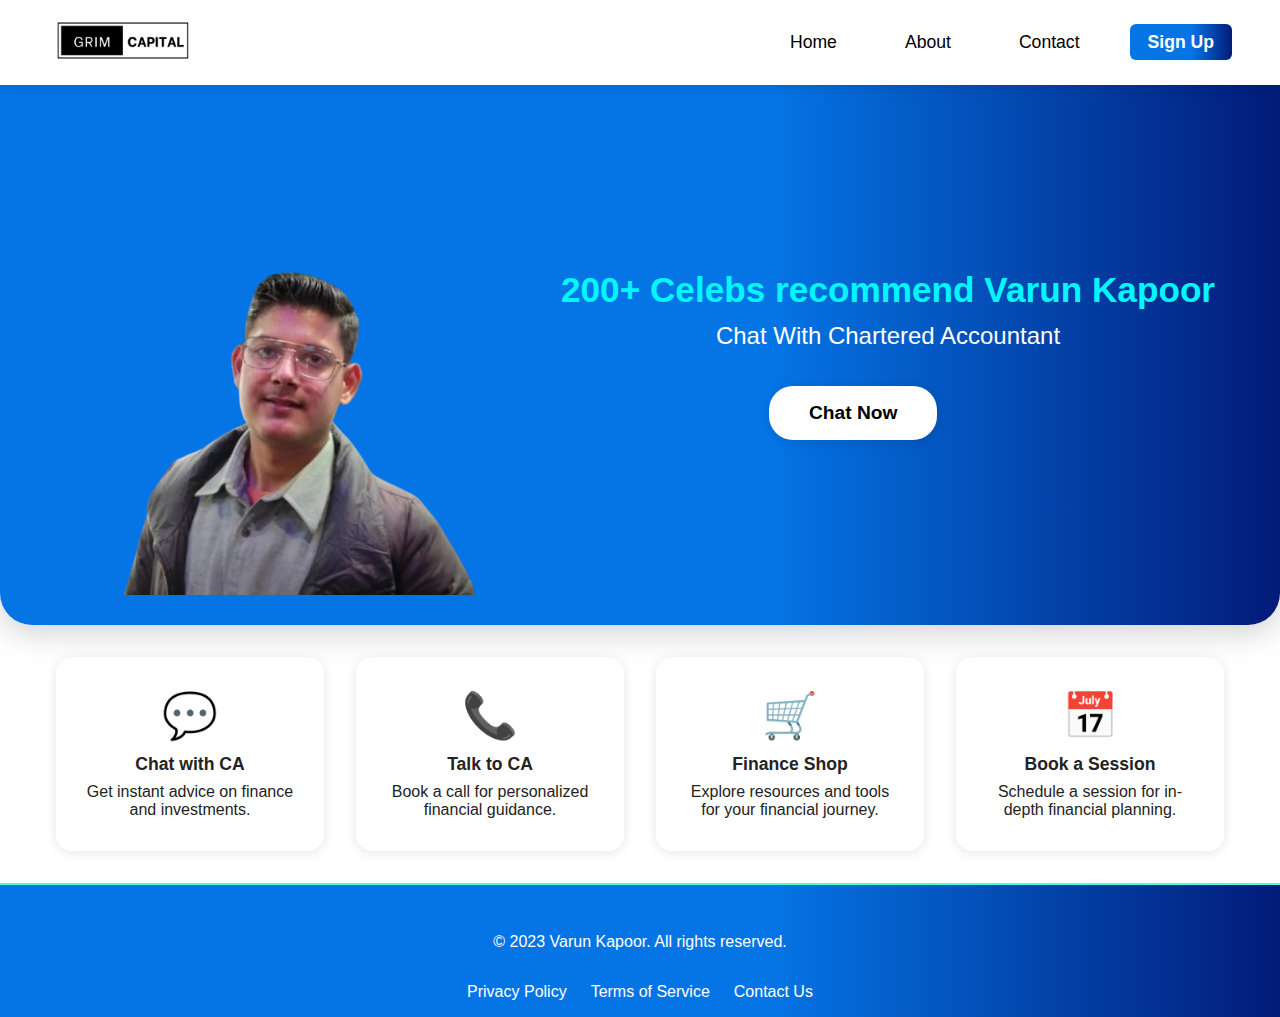
<file: index.html>
<!DOCTYPE html>
<html lang="en">
<head>
    <meta charset="UTF-8">
    <meta name="viewport" content="width=device-width, initial-scale=1.0">
    <title>Document</title>
    <link rel="stylesheet" href="style.css">
</head>
<body>
  
 
    <nav class="navbar">
        <div class="logo"><img src="./Black & White Minimalist Business Logo (1) (1).png" alt="" srcset=""></div>
        <div class="hamburger" id="hamburger">
            <span></span>
            <span></span>
            <span></span>
        </div>
        <ul class="nav-list">
            <li><a href="#">Home</a></li>
            <li><a href="./about.html">About</a></li>
            <li><a href="#">Contact</a></li>
            <li><a href="#" class="signup-btn">Sign Up</a></li>
        </ul>
    </nav>
    <div class="sidebar" id="sidebar">
        <button class="close-sidebar" id="closeSidebar">&times;</button>
        <ul class="nav-list">
            <li><a href="#">Home</a></li>
            <li><a href="#">About</a></li>
            <li><a href="#">Contact</a></li>
            <li><a href="#" class="signup-btn">Sign Up</a></li>
        </ul>
    </div>
    <main>
    <section class="hero-section">
        <img src="./my_pic-removebg-preview.png" alt="Varun Kapoor" class="hero-img">
       <div class="DETAILS"><div class="hero-title">200+ Celebs recommend Varun Kapoor</div>
        <div class="hero-subtitle">Chat With Chartered Accountant</div>
        <button class="hero-btn">Chat Now</button></div> 
    </section>
    <div class="services">
        <div class="service-card">
            <div class="service-icon">💬</div>
            <div class="service-title">Chat with CA</div>
            <div class="service-desc">Get instant advice on finance and investments.</div>
        </div>
        <div class="service-card">
            <div class="service-icon">📞</div>
            <div class="service-title">Talk to CA</div>
            <div class="service-desc">Book a call for personalized financial guidance.</div>
        </div>
        <div class="service-card">
            <div class="service-icon">🛒</div>
            <div class="service-title">Finance Shop</div>
            <div class="service-desc">Explore resources and tools for your financial journey.</div>
        </div>
        <div class="service-card">
            <div class="service-icon">📅</div>
            <div class="service-title">Book a Session</div>
            <div class="service-desc">Schedule a session for in-depth financial planning.</div>
        </div>
    </div>
</main>
<footer>
    <div class="footer-content">
        <p>&copy; 2023 Varun Kapoor. All rights reserved.</p>
        <ul class="footer-links">
            <li><a href="#">Privacy Policy</a></li>
            <li><a href="#">Terms of Service</a></li>
            <li><a href="#">Contact Us</a></li>
        </ul>
    </div>
</footer>
<script src="script.js"></script>
</body>
</html>
</file>
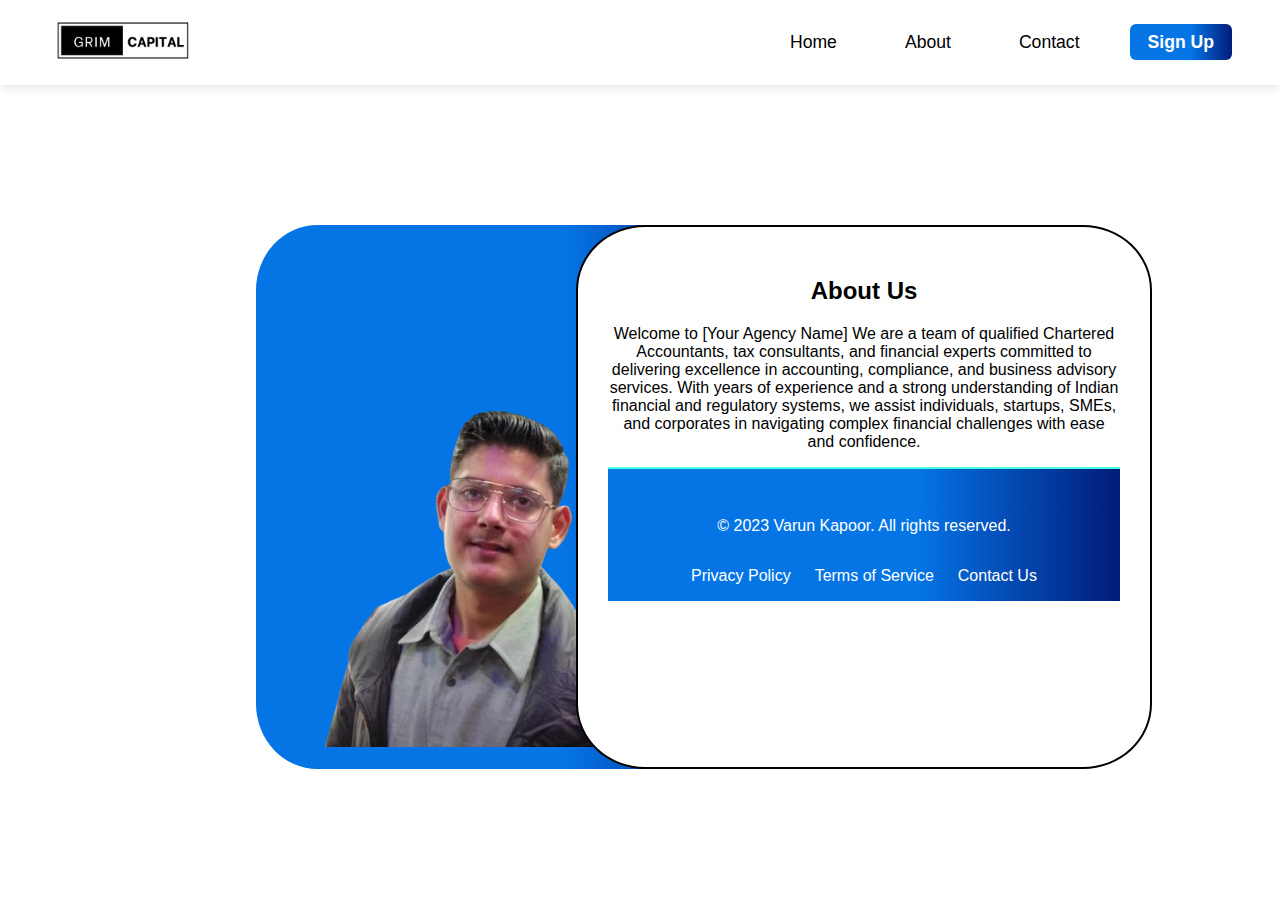
<file: about.html>
<!DOCTYPE html>
<html lang="en">
<head>
    <meta charset="UTF-8">
    <meta name="viewport" content="width=`, initial-scale=1.0">
    <title>About</title>
<link rel="stylesheet" href="style.css">
</head>
<body>
     
    <nav class="navbar">
        <div class="logo"><img src="./Black & White Minimalist Business Logo (1) (1).png" alt="" srcset=""></div>
        <div class="hamburger" id="hamburger">
            <span></span>
            <span></span>
            <span></span>
        </div>
        <ul class="nav-list">
            <li><a href="./index.html">Home</a></li>
            <li><a href="#">About</a></li>
            <li><a href="#">Contact</a></li>
            <li><a href="#" class="signup-btn">Sign Up</a></li>
        </ul>
    </nav>
    <div class="sidebar" id="sidebar">
        <button class="close-sidebar" id="closeSidebar">&times;</button>
        <ul class="nav-list">
            <li><a href="#">Home</a></li>
            <li><a href="#">About</a></li>
            <li><a href="#">Contact</a></li>
            <li><a href="#" class="signup-btn">Sign Up</a></li>
        </ul>
    </div>
    <div class="about-section">
       <img src="./my_pic-removebg-preview.png" alt="Varun Kapoor" class="about-img">
        <div class="about-details">
            <h1>About Varun Kapoor</h1>
            <p>Varun Kapoor is a Chartered Accountant with over 10 years of experience in financial consulting. He has helped numerous clients achieve their financial goals through personalized advice and strategic planning.</p>
            <p>With a passion for finance and a commitment to excellence, Varun is dedicated to providing top-notch services to his clients.</p>
        </div>
    </div>
    <div class="about-section1">
        <h2>About Us</h2>
        <p>Welcome to [Your Agency Name]
We are a team of qualified Chartered Accountants, tax consultants, and financial experts committed to delivering excellence in accounting, compliance, and business advisory services.

With years of experience and a strong understanding of Indian financial and regulatory systems, we assist individuals, startups, SMEs, and corporates in navigating complex financial challenges with ease and confidence.</p>
           <div class="about-details">
      
    </div>

    <footer>
    <div class="footer-content">
        <p>&copy; 2023 Varun Kapoor. All rights reserved.</p>
        <ul class="footer-links">
            <li><a href="#">Privacy Policy</a></li>
            <li><a href="#">Terms of Service</a></li>
            <li><a href="#">Contact Us</a></li>
        </ul>
    </div>
</footer>
    <script src="./script.js"></script>
</body>
</html>
</file>
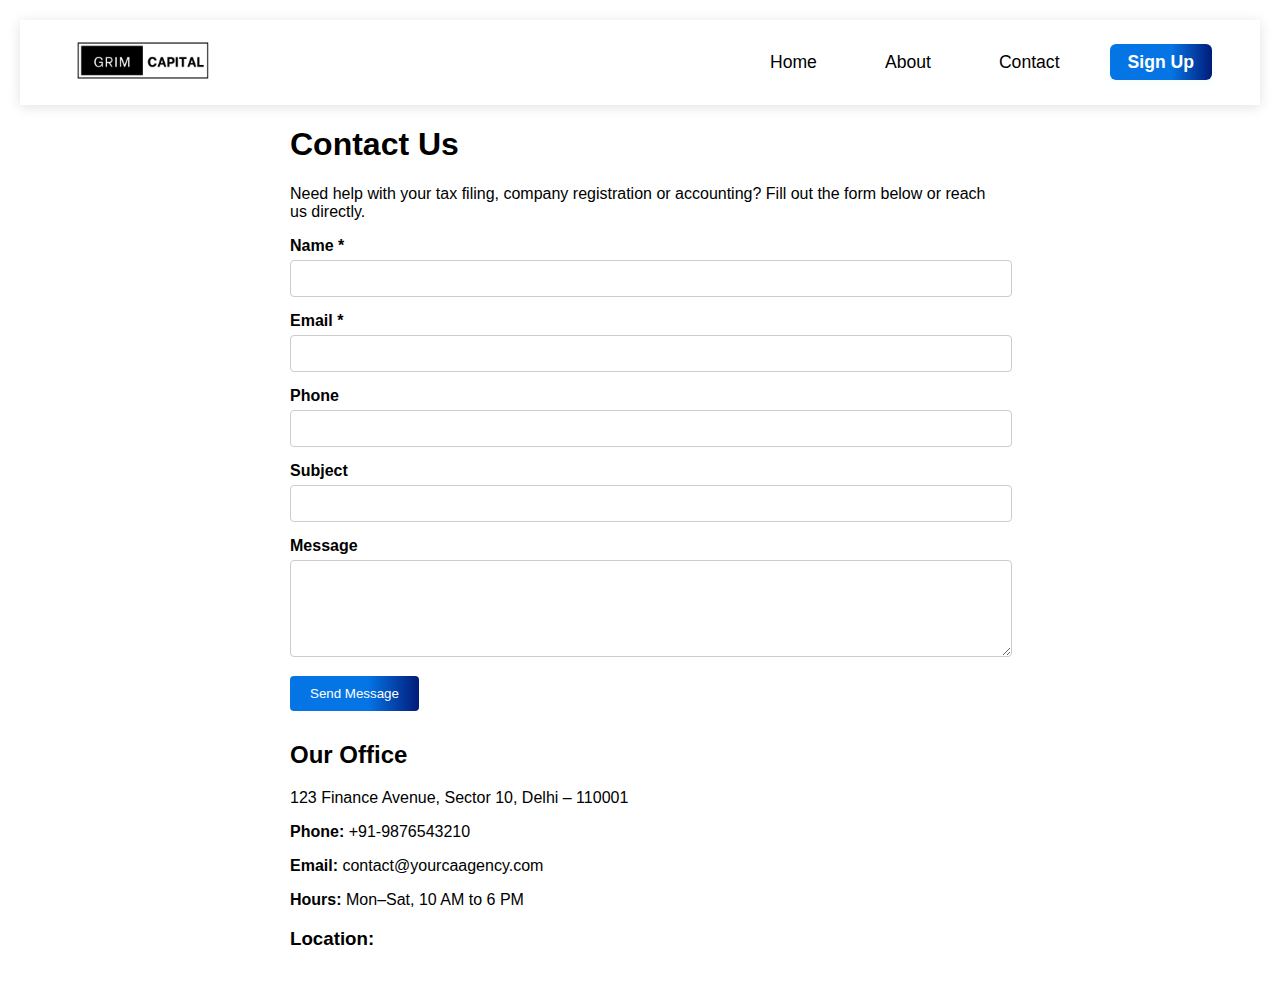
<file: contact.html>
<!DOCTYPE html>
<html lang="en">
<head>
    <meta charset="UTF-8">
    <meta name="viewport" content="width=device-width, initial-scale=1.0">
    <title>Contact Us</title>
    <link rel="stylesheet" href="style.css">
      <style>
    body { font-family: Arial; padding: 20px; }
    .container { max-width: 700px; margin: auto; }
    input, textarea { width: 100%; padding: 10px; margin: 5px 0 15px; border: 1px solid #ccc; border-radius: 4px; }
    label { font-weight: bold; }
    button { padding: 10px 20px;     background: linear-gradient(90deg, #0575E6 60%, #021B79 100%);
; color: white; border: none; border-radius: 4px; cursor: pointer; }
    .contact-info { margin-top: 30px; }
  </style>
</head>
<body>
    
    <nav class="navbar">
        <div class="logo"><img src="./Black & White Minimalist Business Logo (1) (1).png" alt="" srcset=""></div>
        <div class="hamburger" id="hamburger">
            <span></span>
            <span></span>
            <span></span>
        </div>
        <ul class="nav-list">
            <li><a href="./index.html">Home</a></li>
            <li><a href="./about.html">About</a></li>
            <li><a href="./contact.html">Contact</a></li>
            <li><a href="#" class="signup-btn">Sign Up</a></li>
        </ul>
    </nav>
    <div class="sidebar" id="sidebar">
        <button class="close-sidebar" id="closeSidebar">&times;</button>
        <ul class="nav-list">
            <li><a href="#">Home</a></li>
            <li><a href="#">About</a></li>
            <li><a href="#">Contact</a></li>
            <li><a href="#" class="signup-btn">Sign Up</a></li>
        </ul>
    </div>
      <div class="container">
    <h1>Contact Us</h1>
    <p>Need help with your tax filing, company registration or accounting? Fill out the form below or reach us directly.</p>
    
    <form action="gautamkapoorofficial09@gmail.com" method="post" enctype="text/plain" id="contact-form">
      <label>Name *</label>
      <input type="text" name="name" required>

      <label>Email *</label>
      <input type="email" name="email" required>

      <label>Phone</label>
      <input type="tel" name="phone">

      <label>Subject</label>
      <input type="text" name="subject">

      <label>Message</label>
      <textarea name="message" rows="5" required></textarea>

      <button type="submit">Send Message</button>
    </form>

    <div class="contact-info">
      <h2>Our Office</h2>
      <p>123 Finance Avenue, Sector 10, Delhi – 110001</p>
      <p><strong>Phone:</strong> +91-9876543210</p>
      <p><strong>Email:</strong> contact@yourcaagency.com</p>
      <p><strong>Hours:</strong> Mon–Sat, 10 AM to 6 PM</p>

      <h3>Location:</h3>
    
    </div>
  </div>
  <!-- Load EmailJS SDK -->
<script src="https://cdn.emailjs.com/dist/email.min.js"></script>
<script>
  (function() {
    emailjs.init("oN3hKiC5Hx7Cuc667"); // Replace with your EmailJS public key
  })();

  // Handle form submission
  document.getElementById("contact-form").addEventListener("submit", function(e) {
    e.preventDefault();

    emailjs.sendForm('gautam2009', 'template_d9eq1nc', this)
      .then(function() {
        alert("Message sent successfully!");
      }, function(error) {
        alert("Failed to send message: " + error.text);
      });
  });
</script>

</body>
</html>
</file>
<file: style.css>
body {
    margin: 0;
    font-family: 'Segoe UI', Arial, sans-serif;
    background: linear-gradient(120deg, #ffffff 0%, #ffffff 100%);
}


.hero-section {
    display: flex;
    flex-direction: row;
    align-items: center;
    justify-content: center;
    min-height: 60vh;
    background: linear-gradient(90deg, #0575E6 60%, #021B79 100%);
    border-radius: 0 0 32px 32px;
    box-shadow: 0 8px 32px rgba(0,0,0,0.18);
    margin-bottom: 32px;
    position: relative;
    overflow: hidden;
}
.logo img{
    width: 150px;
    height: auto;
    margin-right: 20px;
    animation: fadeIn 1.2s cubic-bezier(.68,-0.55,.27,1.55);
    
    
}
.hero-img {
    margin-right: 1rem;
    width: 30rem;
    height:30rem;
    object-fit: cover;
;
    margin-bottom: 0    px;

    animation: fadeIn 1.2s cubic-bezier(.68,-0.55,.27,1.55);
}
.hero-img-bg {
    position: absolute;
    top: 0;
    left: 110px;
    width: 35%;
    height: 106%;
    z-index: 0;
    pointer-events: none;
    animation: none;
}

.hero-title {
    font-size: 2.2rem;
    font-weight: 700;
    color: #00f7ff;
    margin-bottom: 12px;
    text-align: center;
    animation: fadeInUp 1.2s 0.2s cubic-bezier(.68,-0.55,.27,1.55) backwards;
}
.hero-subtitle {
    font-size: 1.5rem;
    color: #ffffff;
    font-weight: 500    ;
    margin-bottom: 24px;
    text-align: center;
    animation: fadeInUp 1.2s 0.4s cubic-bezier(.68,-0.55,.27,1.55) backwards;
}
.hero-btn {
    margin-left: 13rem;
    background: #ffffff;
    color: #000000;
    font-size: 1.2rem;
    font-weight: 600;
    border: none;
    border-radius: 24px;
    padding: 16px 40px;
    box-shadow: 0 2px 12px rgba(0, 0, 0, 0.12);
    cursor: pointer;
    margin-top: 12px;
    transition: background 0.2s, color 0.2s, transform 0.2s;
    animation: fadeInUp 1.2s 0.6s cubic-bezier(.68,-0.55,.27,1.55) backwards;
}
.hero-btn:hover {
        background: linear-gradient(90deg, #0575E6 60%, #021B79 100%);

    color: #d6d6d6;
    transform: scale(1.05);
}

.services {
    display: flex;
    justify-content: center;
    gap: 32px;
    margin-top: 32px;
    margin-bottom: 32px;
}
.service-card {
    background: #fff;
    border-radius: 16px;
    box-shadow: 0 2px 12px rgba(0,0,0,0.10);
    padding: 32px 24px;
    width: 220px;
    text-align: center;
    transition: box-shadow 0.2s, transform 0.2s;
    animation: fadeInUp 1.2s cubic-bezier(.68,-0.55,.27,1.55);
}
.service-card:hover {
    box-shadow: 0 8px 32px rgba(0,0,0,0.18);
    transform: translateY(-6px) scale(1.04);
}
.service-icon {
    font-size: 2.8rem;
    margin-bottom: 12px;
    color: #ffe259;
}
.service-title {
    font-size: 1.1rem;
    font-weight: 600;
    color: #232323;
    margin-bottom: 8px;
}
.service-desc {
    font-size: 1rem;
    color: #232323;
}

.navbar {
    display: flex;
    align-items: center;
    justify-content: space-between;
    background: #ffffff;
    padding: 18px 48px;
    box-shadow: 0 2px 12px rgba(0,0,0,0.12);
    position: relative;
    z-index: 10;
}
.nav-list {
    display: flex;
    gap: 32px;
    list-style: none;
    margin: 0;
    padding: 0;
}
.nav-list li a {
    text-decoration: none;
    color: #000;
    font-weight: 500;
    font-size: 1.1rem;
    transition: color 0.2s, background 0.2s;
    padding: 8px 18px;
    border-radius: 6px;
}
.nav-list li a.signup-btn {
    background: linear-gradient(90deg, #0575E6 60%, #021B79 100%);
        color: #ffffff !important;
    font-weight: 600;
    box-shadow: 0 2px 8px rgba(69,255,221,0.08);
    transition: background 0.2s, color 0.2s;
}

.nav-list li a:hover {
    color: white;
    background: linear-gradient(90deg, #0575E6 60%, #021B79 100%);
}
/* Hamburger menu for mobile */
.hamburger {
    display: none;
    flex-direction: column;
    justify-content: center;
    align-items: center;
    width: 36px;
    height: 36px;
    cursor: pointer;
    z-index: 20;
}
.hamburger span {
    display: block;
    width: 28px;
    height: 4px;
    margin: 4px 0;
    background: #45ffdd;
    border-radius: 2px;
    transition: 0.3s;
}
/* Sidebar nav for mobile */
.sidebar {
    display: none;
    position: fixed;
    top: 0;
    right: 0;
    width: 70vw;
    height: 100vh;
    background: #232323;
    box-shadow: -2px 0 12px rgba(0,0,0,0.18);
    z-index: 100;
    flex-direction: column;
    padding: 48px 24px;
    animation: fadeIn 0.3s;
}
.sidebar .nav-list {
    flex-direction: column;
    gap: 24px;
}
.sidebar .nav-list li a {
    font-size: 1.3rem;
    color: #45ffdd;
    background: none;
    padding: 12px 0;
}
footer {
    color: #ffffff;
        background: linear-gradient(90deg, #0575E6 60%, #021B79 100%);

    padding: 32px 0 16px 0;
    text-align: center;
    border-top: 2px solid #45ffdd;
}
.footer-content {
    max-width: 900px;
    margin: 0 auto;
    display: flex;
    flex-direction: column;
    align-items: center;
    gap: 16px;
}
.about-section{
    display: flex;
    position: absolute;
    padding: 32px 0;
    top: 25%;
    left: 20%;
    text-align: center;
    height: 30rem;
    width: 40%;
  background: linear-gradient(90deg, #0575E6 60%, #021B79 100%);
    z-index: -1;
    transition: 1s;
    flex-direction: column;
    align-items: center;
    justify-content: center;
        border-radius: 12%;
        transition: 1.5s;
}
.about-section:hover{
    z-index: 1;
 background: linear-gradient(90deg, #0575E6 60%, #021B79 100%);    height: 36rem;

}
.about-section1{
  z-index: -1;
    position: absolute;
    padding: 32px 0;
    top: 25%;
    left: 45%;
    text-align: center;
    height: 30rem;
    width: 40%;
    background: #ffffff;
    border-radius: 12%;
    padding: 30px;
    border: 2px solid #000;

}
.about-details {
    position: relative;
    
    color: #ffffff;
    font-size: 1.2rem;
    line-height: 1.6;
    padding: 0 20px;
}
.about-section1:hover{
    z-index: 1;
    background: #fcfcfc;

}

.about-details {
    display: none;
    color: #ffffff;
    font-size: 1.2rem;
    line-height: 1.6;
    padding: 0 20px;
    transition: opacity 0.5s;
}
.about-photo {
    display: block;
    width: 100px;
    height: 150px;
    object-fit: cover;
    border-radius: 16px;
    box-shadow: 0 2px 12px rgba(0,0,0,0.18);
    transition: opacity 0.5s;
}
.about-section:hover .about-details {
    display: block;
    opacity: 1;
}
.about-section:hover .about-photo {
    display: none;
    opacity: 0;
    margin-bottom: 3rem;
}
.footer-links {
    display: flex;
    gap: 24px;
    list-style: none;
    padding: 0;
    margin: 0;
}
.footer-links li a {
    color: #ffffff;
    text-decoration: none;
    font-weight: 500;
    transition: color 0.2s;
}
.footer-links li a:hover {
    color: #00f7ff;
}
@media (max-width: 700px) {
    body {
        font-size: 0.95rem;
    }
    .navbar {
        flex-direction: row;
        padding: 8px 8px;
    }
    .logo img {
        width: 90px;
        margin-right: 8px;
    }
    .hero-section {
        flex-direction: column;
        min-height: 40vh;
        padding: 16px 0;
        border-radius: 0 0 18px 18px;
    }
    .hero-img {
        width: 160px;
        height: 160px;
        margin-right: 0;
        margin-bottom: 12px;
    }
    .DETAILS {
        width: 100%;
        padding: 0 8px;
    }
    .hero-title {
        font-size: 1.2rem;
        margin-bottom: 6px;
    }
    .hero-subtitle {
        font-size: 1rem;
        margin-bottom: 12px;
    }
    .hero-btn {
        margin-left: ;
        padding: 10px 24px;
        font-size: 1rem;
    }
    .services {
        flex-direction: column;
        gap: 16px;
        margin-top: 16px;
        margin-bottom: 16px;
        align-items: center;
    }
    .service-card {
        width: 90vw;
        padding: 18px 8px;
        font-size: 0.95rem;
    }
    .service-icon {
        font-size: 2rem;
        margin-bottom: 8px;
    }
    .d
    .footer-content {
        gap: 8px;
        padding: 0 8px;
    }
    .footer-links {
        gap: 12px;
        flex-wrap: wrap;
    }
    .sidebar {
        width: 90vw;
        padding: 32px 8px;
    }
}

@keyframes fadeIn {
    0% { opacity: 0; transform: scale(0.8); }
    100% { opacity: 1; transform: scale(1); }
}
@keyframes fadeInUp {
    0% { opacity: 0; transform: translateY(40px); }
    100% { opacity: 1; transform: translateY(0); }
}
@keyframes rotateBg {
    0% { transform: rotate(0deg); }
    100% { transform: rotate(360deg); }
}
</file>
